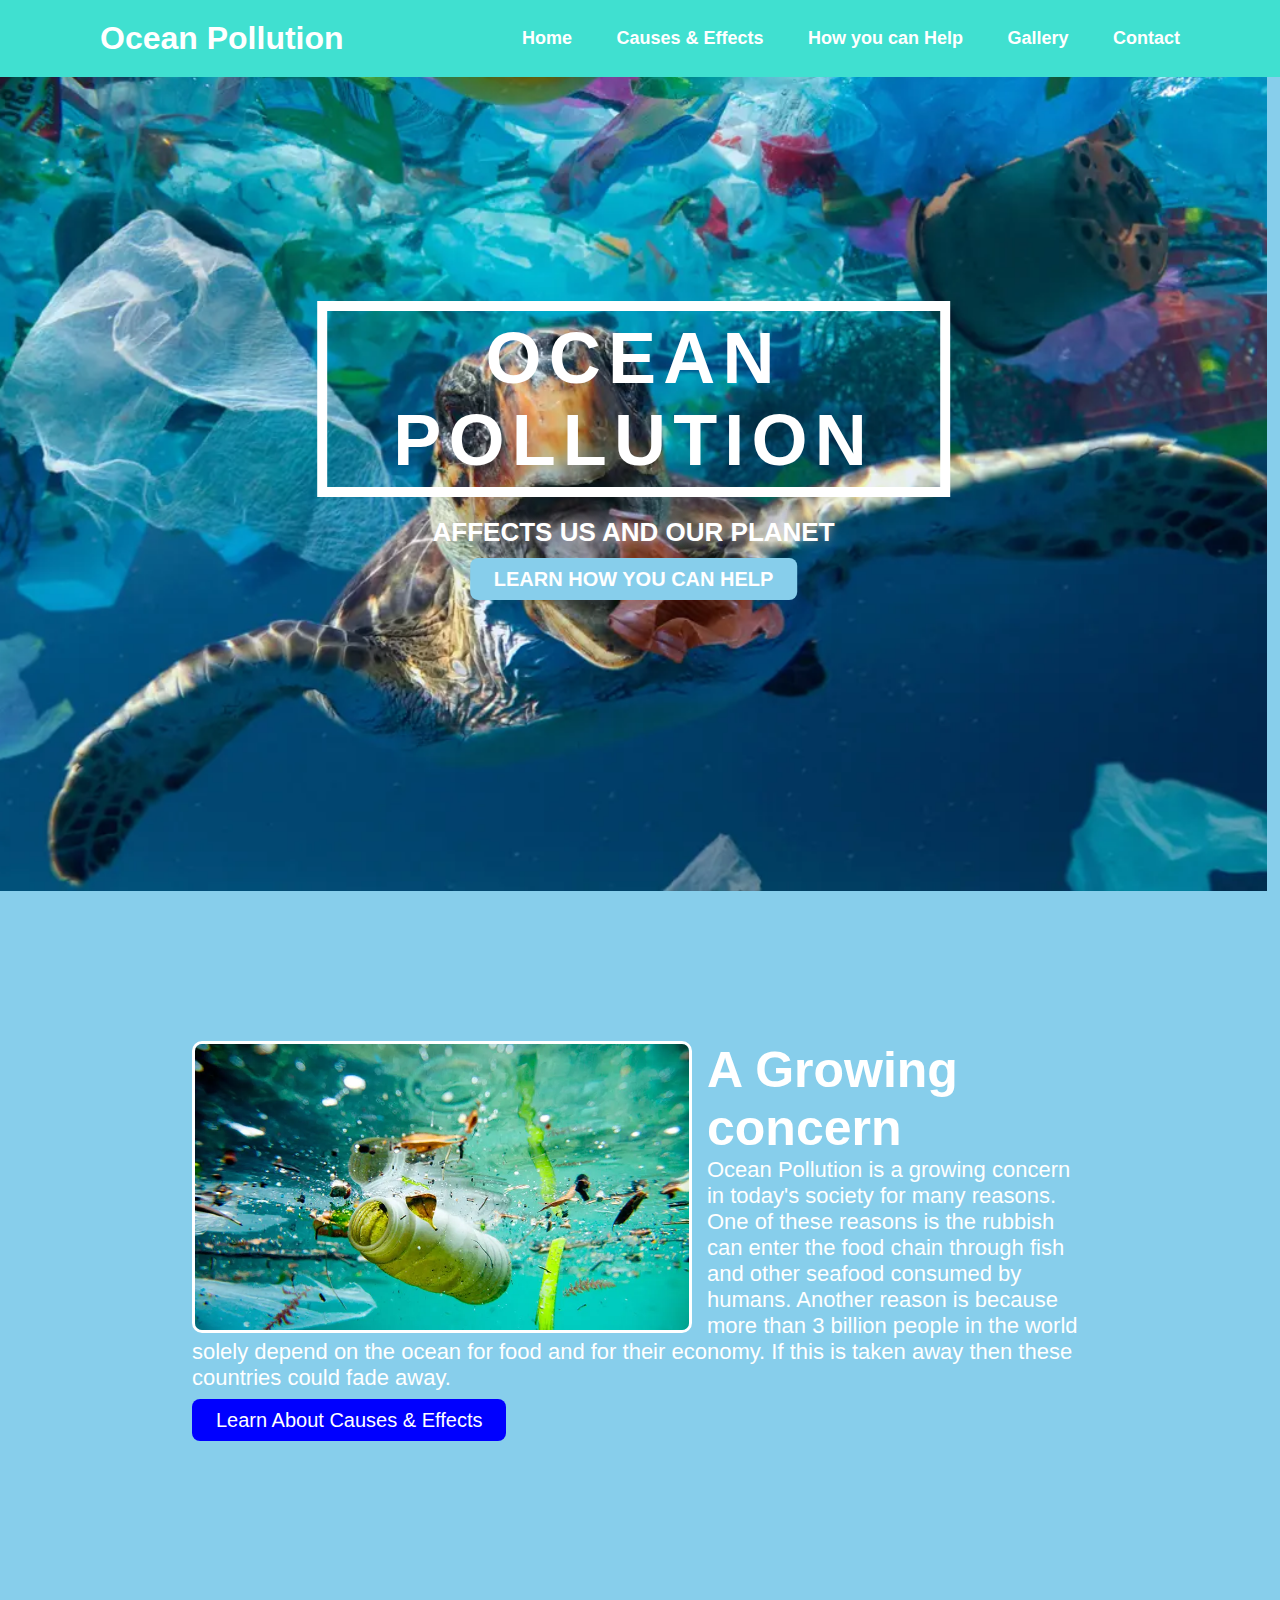
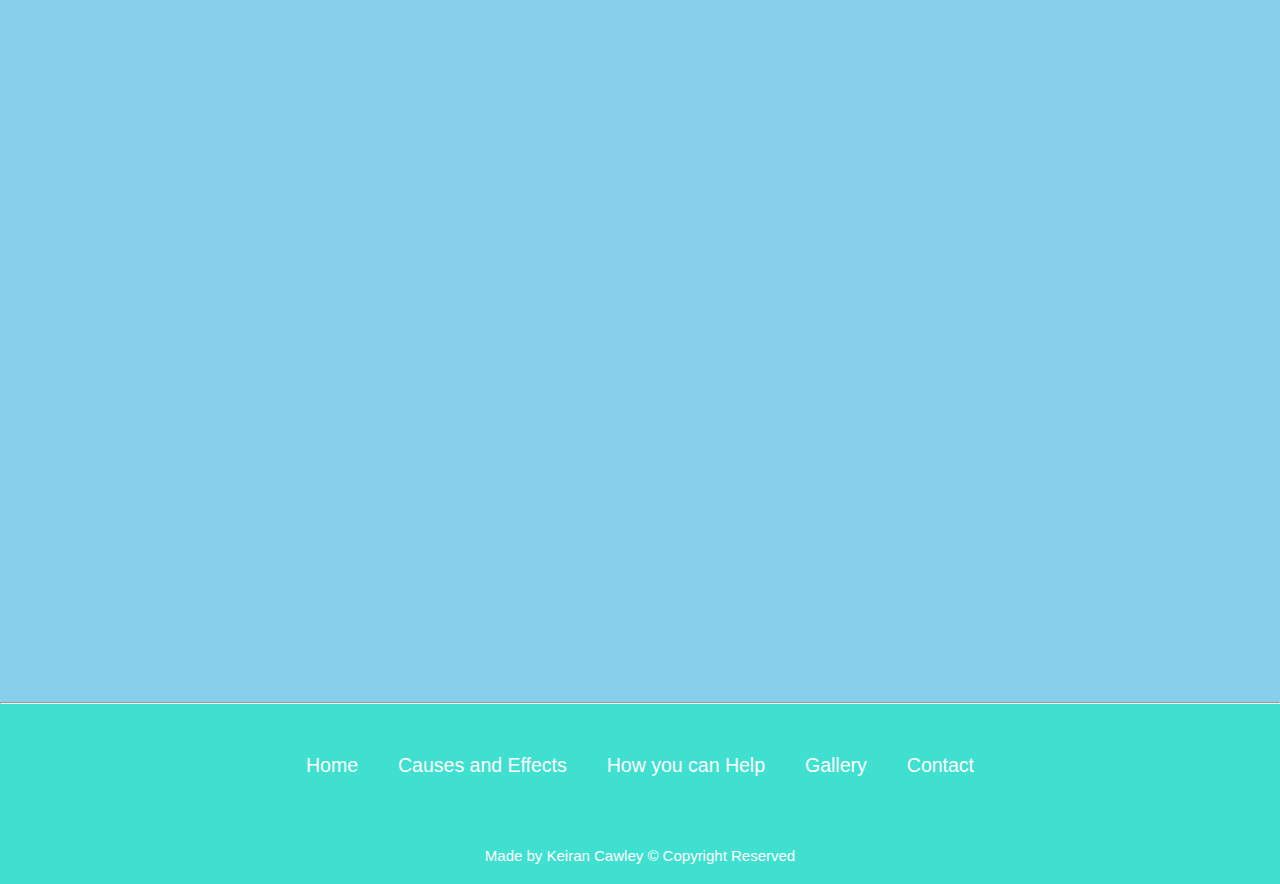
<file: index.html>
<!DOCTYPE html>
<html>

<head>
    <title>Ocean Debris</title>

        <meta charset="UTF-8">
        <meta name="author" content="showtime.kz">
        <meta name="viewport" content="width=device-width, initial-scale=1.0">

    <link rel="stylesheet" href="style.css">
    <link rel="icon" type="image/x-icon" href="img/favi.png">
</head>

<body>

    <header class="header">

        <a href="index.html" class="logo">Ocean Pollution</a>
        
        <nav class="navbar">
        <a href="index.html">Home</a>
        <a href="caf.html">Causes & Effects</a>
        <a href="huh.html">How you can Help</a>
        <a href="gallery.html">Gallery</a>
        <a href="contact.html">Contact</a>
        </nav>

    </header>

    <main>

    <div class="hero-image">
        <div class="container">
            <h1><span>Ocean Pollution</span></h1>
            <span class="des">Affects us and our Planet</span>
            <a class="btn" href="huh.html">Learn how you can Help</a>
        </div>
     </div>

     <div class="wrapper">
        <img class= "imgbox" src="img/ocean-pollution-plastics.jpeg" alt="ocean-pollution-plastics">
        <div class="text-box">
            <h2>A Growing concern</h2>
            <p> Ocean Pollution is a growing concern in today's society for many reasons. One of these reasons is 
                the rubbish can enter the food chain through fish and other seafood consumed by humans. 
                Another reason is because more than 3 billion people 
                in the world solely depend on the ocean for food and for their economy. If this is taken away then
                these countries could fade away.
            </p>
            <br>
            <a class="btn-caf" href="caf.html">Learn About Causes & Effects</a>
        </div>
     </div>
    
    <br>
    
    <div class="video">
        <iframe width="1152" height="648" src="https://www.youtube.com/embed/Yomf5pBN8dY?si=14sYvtLGT2P1QTkS" 
        title="YouTube video player" frameborder="0" 
        allow="accelerometer; autoplay; clipboard-write; encrypted-media; gyroscope; picture-in-picture; web-share" 
        referrerpolicy="strict-origin-when-cross-origin" allowfullscreen></iframe>
    </div>
            
    <br><br><br>

    </main>

    <footer class="footer">
        <hr>
        
        <div class="footernav">
            <ul>
                <a href="index.html">Home</a>
                <a href="caf.html">Causes and Effects</a>
                <a href="huh.html">How you can Help</a>
                <a href="gallery.html">Gallery</a>
                <a href="contact.html">Contact</a>
            </ul>
        </div>

        <div class="footerbottom">
            Made by Keiran Cawley &copy;   Copyright Reserved <br>
       </div>
       
    </footer>

</body>

</html>
</file>
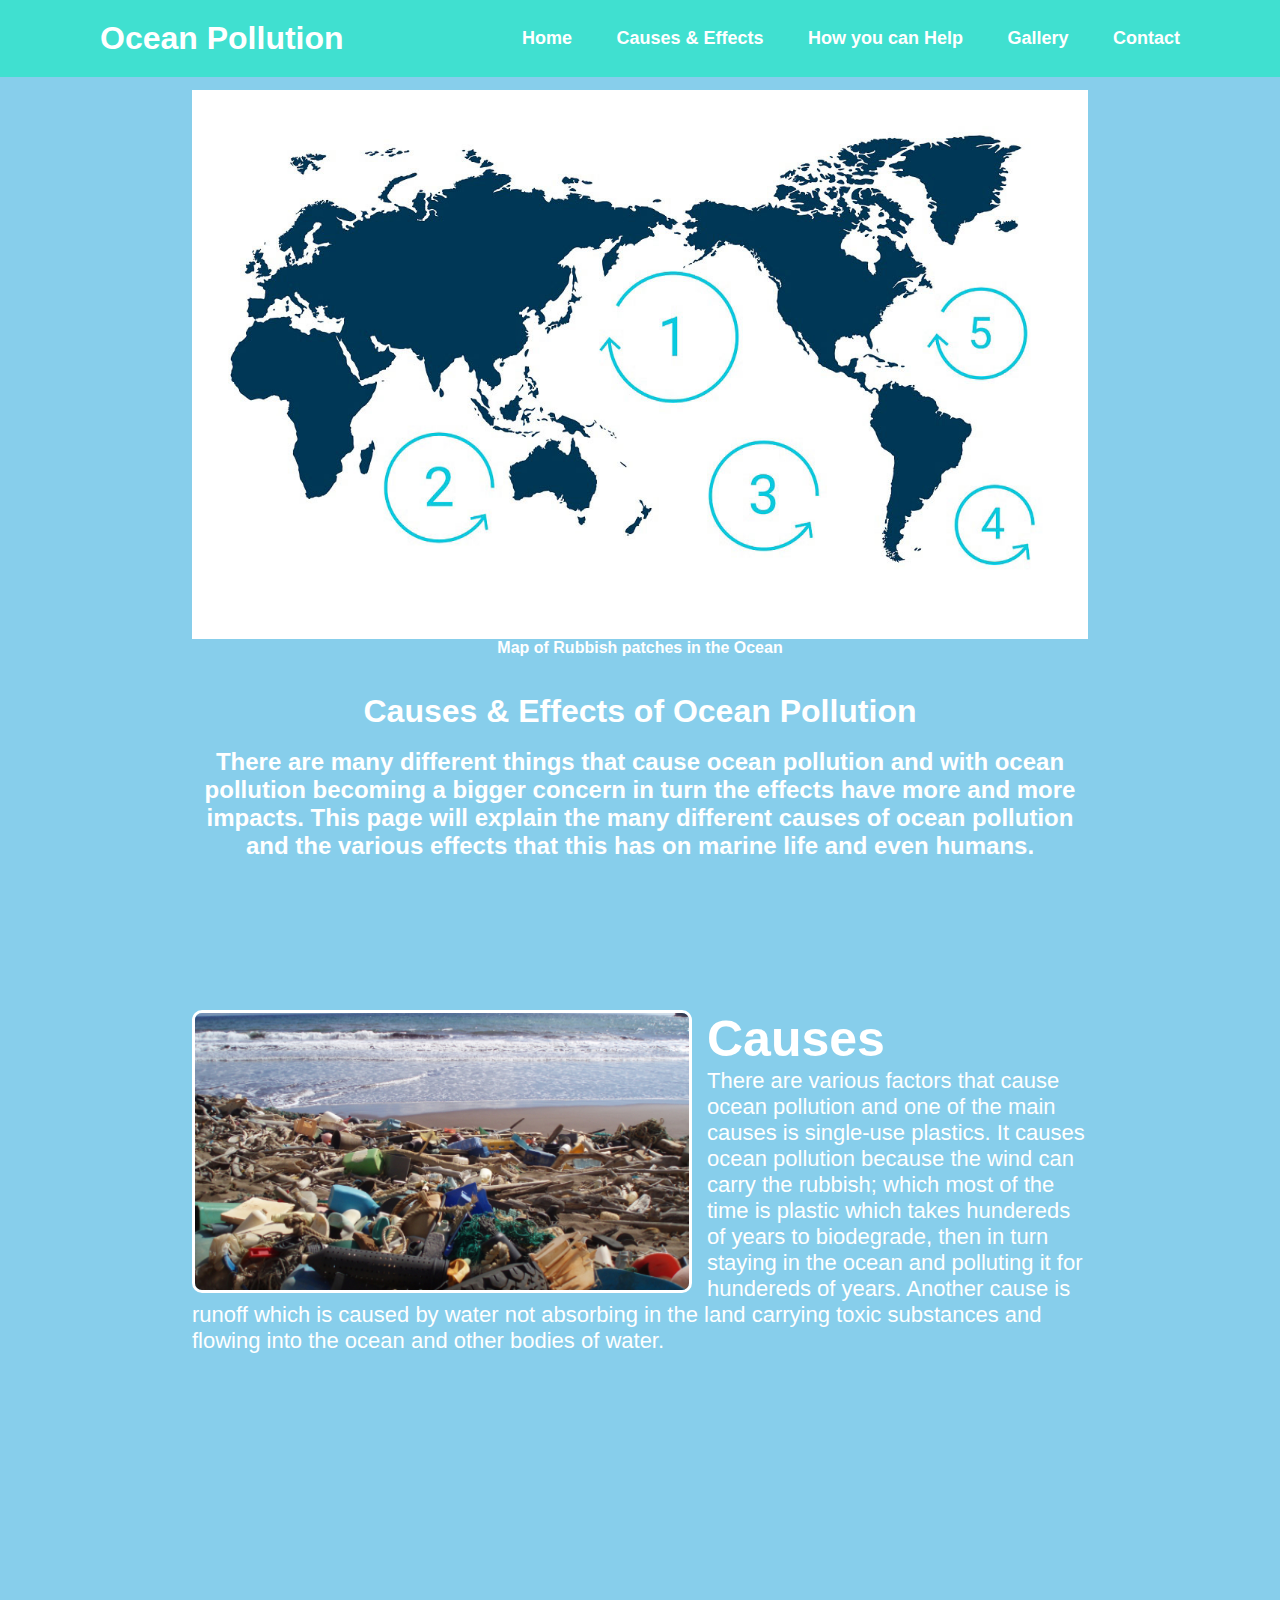
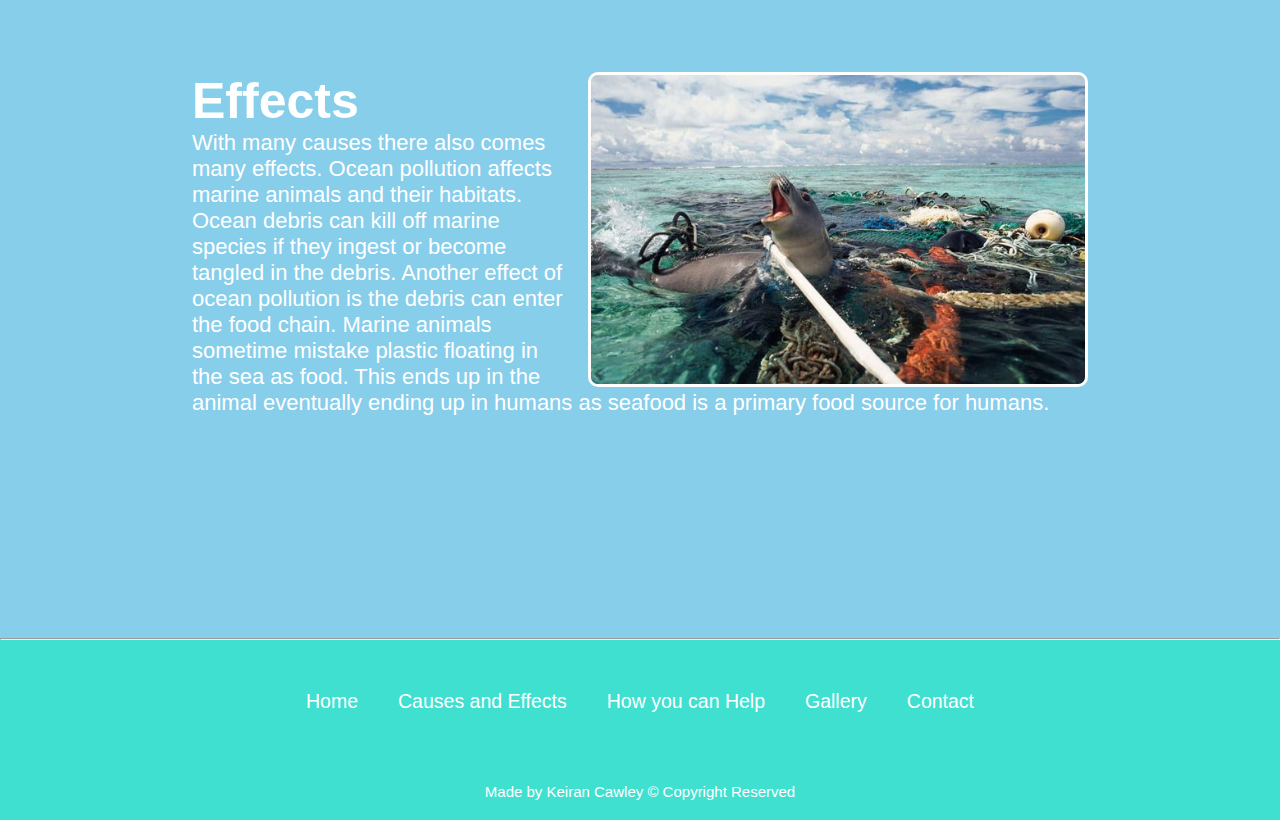
<file: caf.html>
<!DOCTYPE html>
<html>

<head>
    <title>Ocean Debris</title>

        <meta charset="UTF-8">
        <meta name="author" content="showtime.kz">
        <meta name="viewport" content="width=device-width, initial-scale=1.0">

    <link rel="stylesheet" href="style.css">
    <link rel="icon" type="image/x-icon" href="img/favi.png">

</head>

<body>
    <main>

        <header class="header">

            <a href="index.html" class="logo">Ocean Pollution</a>
        
            <nav class="navbar">
            <a href="index.html">Home</a>
            <a href="caf.html">Causes & Effects</a>
            <a href="huh.html">How you can Help</a>
            <a href="gallery.html">Gallery</a>
            <a href="contact.html">Contact</a>
            </nav>
        </header>

        <br><br><br><br><br> 
        
        <img src="img/TOC_map-gyres-02.jpg" alt="map" style="display: block; margin-right: auto; margin-left: auto; width: 70%;">
        <h4 style="text-align: center; color: white;">Map of Rubbish patches in the Ocean</h4>

    <br><br>

        <h1 style="text-align: center; color: white;">Causes & Effects of Ocean Pollution</h1>

    <br>

        <h2 style="color: white; text-align: center; margin-left: auto; margin-right: auto; width: 70%;"><b>There are
            many different things that cause ocean pollution and with ocean pollution becoming a bigger concern in turn the effects 
            have more and more impacts. This page will explain the many different causes of ocean pollution and the various effects that 
            this has on marine life and even humans.
        </b></h2>

    <div class="wrapper">
        <img class= "imgbox" src="img/causes-img.jpg" alt="ocean-pollution-plastics">
            <div class="text-box">
                <h2>Causes</h2>
                <p>There are various factors that cause ocean pollution and one of the main causes is single-use plastics.
                    It causes ocean pollution because the wind can carry the rubbish; which most of the time is plastic
                    which takes hundereds of years to biodegrade, then in turn staying in the ocean and polluting it for hundereds of years. Another
                    cause is runoff which is caused by water not absorbing in the land carrying toxic substances and flowing into the ocean and other 
                    bodies of water.
                </p>

            </div>
    </div>

    <br>

    <div class="wrapper">
        <img class="effect-img" src="img/main-qimg-8bfcc12df9cb1bb90fce5588575d6029-lq.jpg" alt="ocean-pollution-plastics">
            <div class="text-box">
                <h2>Effects</h2>
                <p>With many causes there also comes many effects. Ocean pollution affects marine animals and their habitats.
                    Ocean debris can kill off marine species if they ingest or become tangled in the debris. Another effect 
                    of ocean pollution is the debris can enter the food chain. Marine animals sometime mistake plastic floating in the 
                    sea as food. This ends up in the animal eventually ending up in humans as seafood is a primary food source for humans.
                </p>
                <br>
            </div>
    </div>

         <br><br><br>

    </main>

    <footer class="footer">
        <hr>
        
        <div class="footernav">
            <ul>
                <a href="index.html">Home</a>
                <a href="caf.html">Causes and Effects</a>
                <a href="huh.html">How you can Help</a>
                <a href="gallery.html">Gallery</a>
                <a href="contact.html">Contact</a>
            </ul>
        </div>

        <div class="footerbottom">
            Made by Keiran Cawley &copy;   Copyright Reserved <br>
       </div>
       
    </footer>

</body>

</html>
</file>
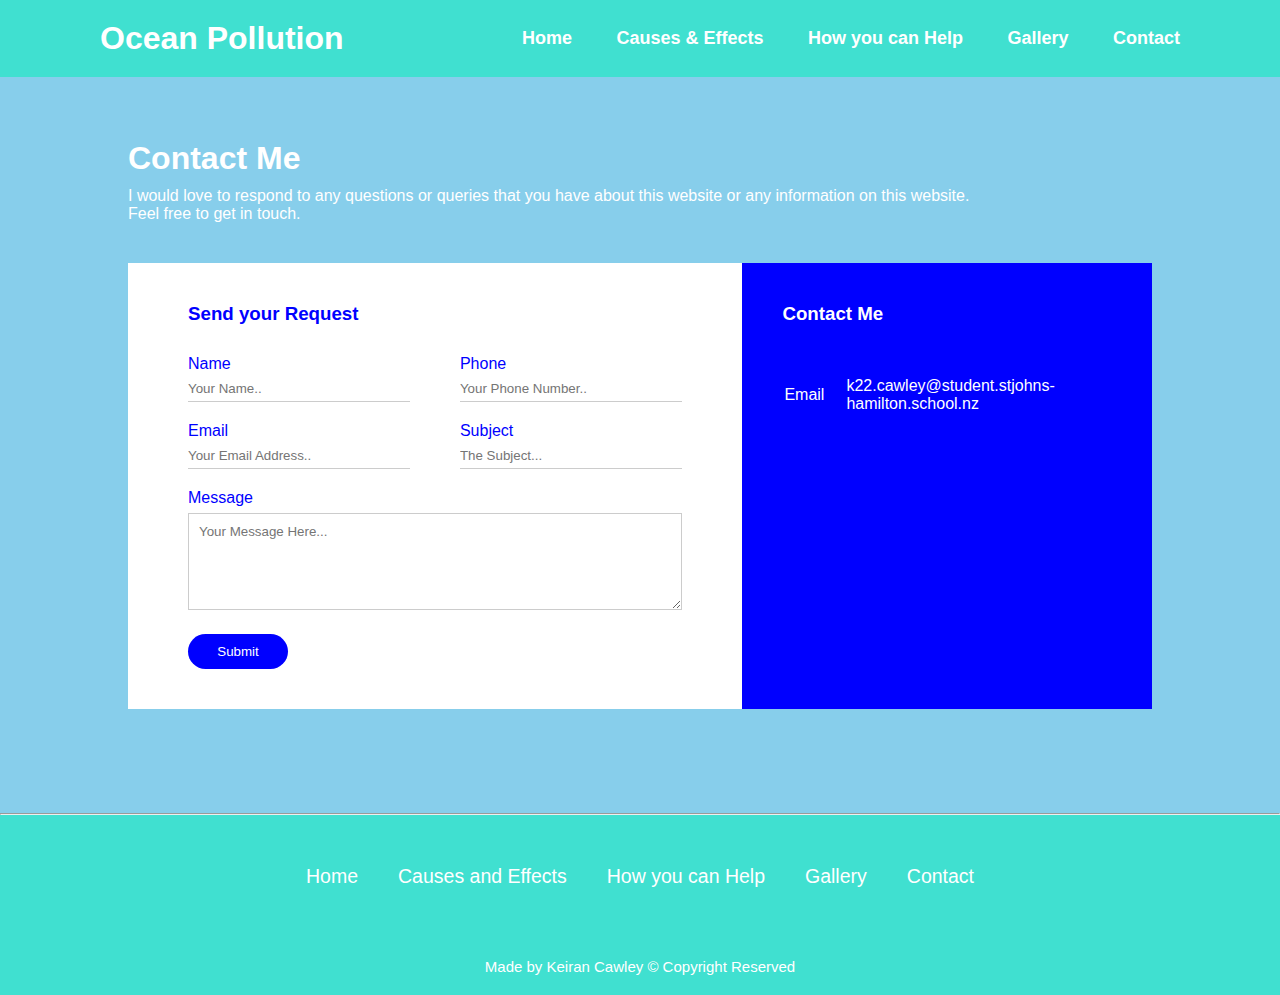
<file: contact.html>
<!DOCTYPE html>
<html>

<head>
    <title>Ocean Debris</title>

        <meta charset="UTF-8">
        <meta name="author" content="showtime.kz">
        <meta name="viewport" content="width=device-width, initial-scale=1.0">

    <link rel="stylesheet" href="style.css">
    <link rel="icon" type="image/x-icon" href="img/favi.png">

</head>

<body>
    <main>

        <header class="header">

            <a href="index.html" class="logo">Ocean Pollution</a>
        
            <nav class="navbar">
            <a href="index.html">Home</a>
            <a href="caf.html">Causes & Effects</a>
            <a href="huh.html">How you can Help</a>
            <a href="gallery.html">Gallery</a>
            <a href="contact.html">Contact</a>
            </nav>

        </header>

        <br><br><br><br><br>

            <div class="contact_form">

                <h1 class="title">Contact Me</h1>
                <p style="color: white;">I would love to respond to any questions or queries that you 
                have about this website or any information on this website.<br> Feel free to get
                in touch.</p> 

                <div class="contact-box">
                    <div class="contact-left">
                        <h3>Send your Request</h3>
                    <form>
                          
                            <div class="input-row">
                                <div class="input-group">
                                    <label>Name</label>
                                    <input type="text" placeholder="Your Name..">
                                </div>

                                    <div class="input-group">
                                        <label>Phone</label>
                                        <input type="text" placeholder="Your Phone Number..">
                                    </div>

                            </div>

                            <div class="input-row">
                                <div class="input-group">
                                    <label>Email</label>
                                    <input type="text" placeholder="Your Email Address..">
                                </div>

                                    <div class="input-group">
                                        <label>Subject</label>
                                        <input type="text" placeholder="The Subject...">
                                    </div>

                            </div>

                            <label>Message</label>
                            <textarea rows="5" placeholder="Your Message Here..."></textarea>

                            <button type="submit">Submit</button>
                        </form>

                    </div>
                    <div class="contact-right">
                        <h3>Contact Me</h3>

                        <table>

                            <tr>
                                <td>Email</td>
                                <td>k22.cawley@student.stjohns-hamilton.school.nz</td>
                            </tr>

                        </table>

                    </div>
                </div>
          </div>

    <br><br><br>

    </main>

    <footer class="footer">
        <hr>
        
        <div class="footernav">
            <ul>
                <a href="index.html">Home</a>
                <a href="caf.html">Causes and Effects</a>
                <a href="huh.html">How you can Help</a>
                <a href="gallery.html">Gallery</a>
                <a href="contact.html">Contact</a>
            </ul>
        </div>

        <div class="footerbottom">
            Made by Keiran Cawley &copy;   Copyright Reserved <br>
       </div>
       
    </footer>
    
</body>

</html>
</file>
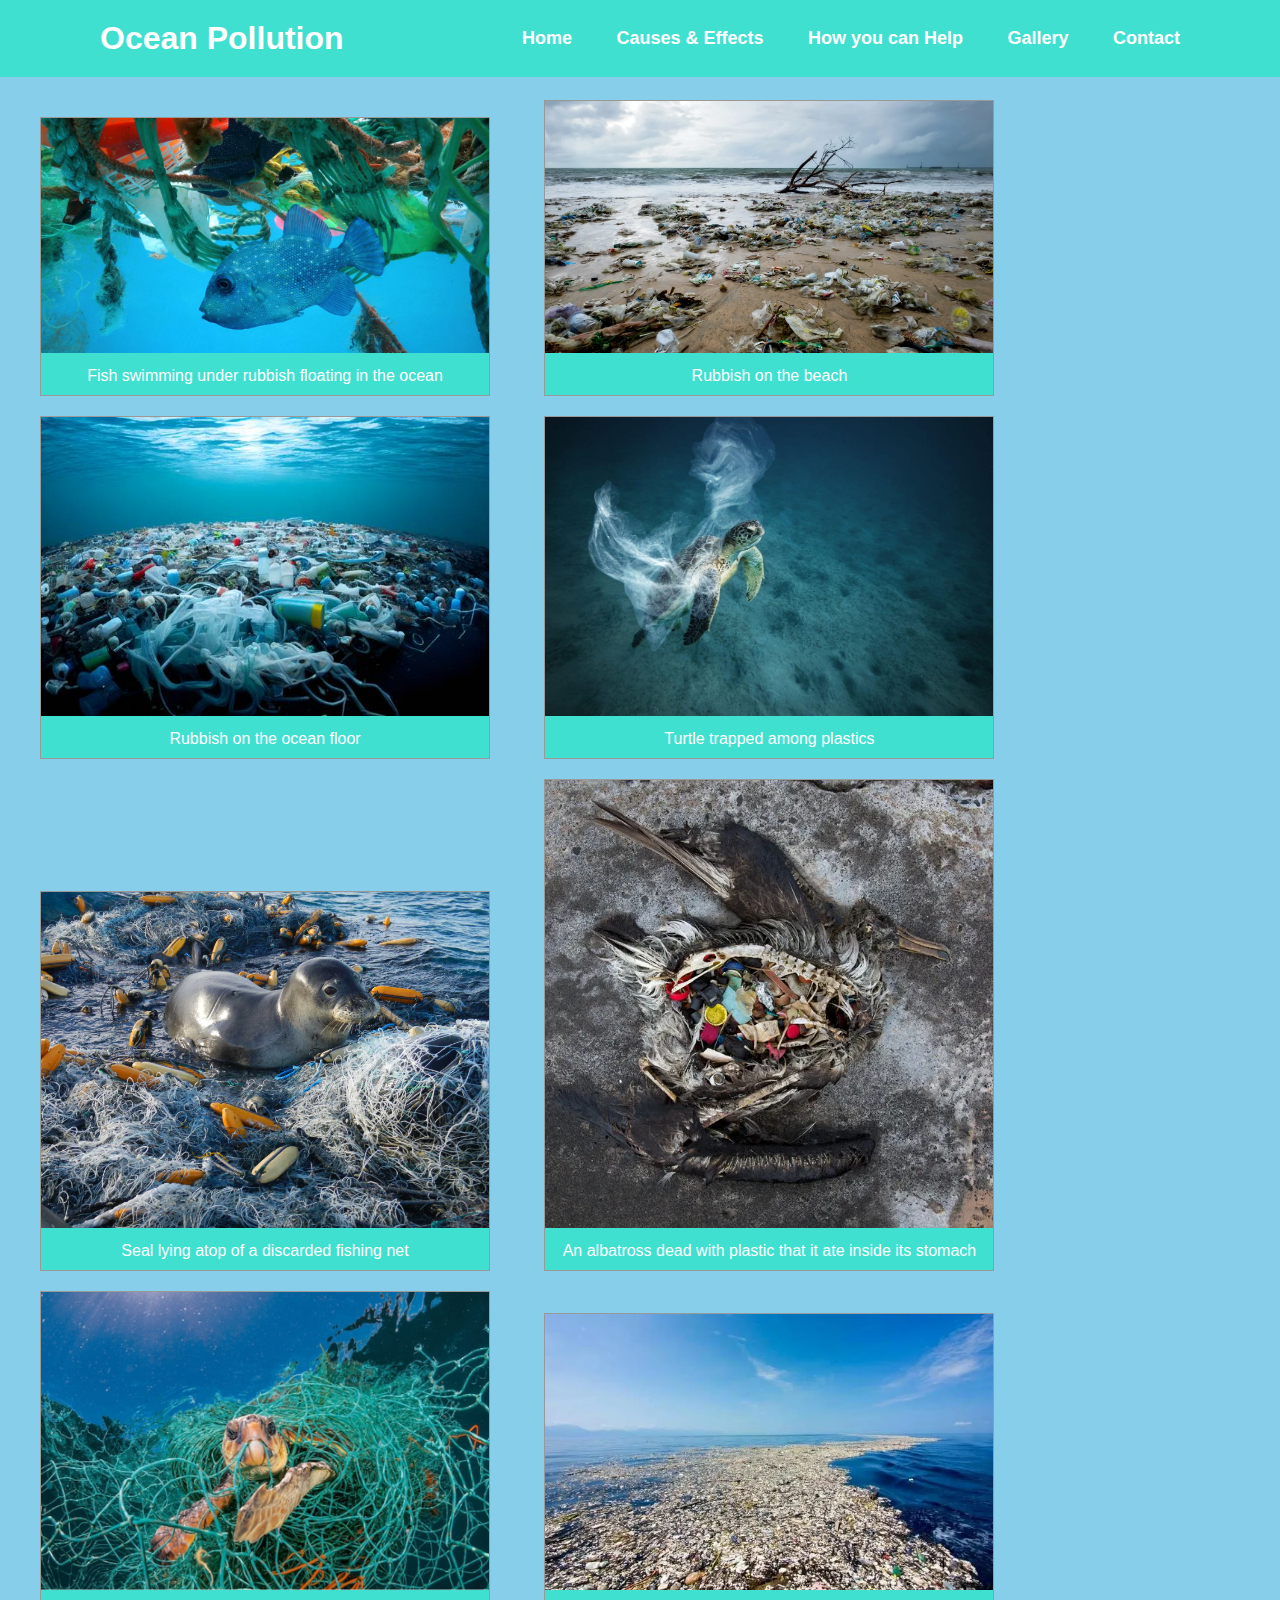
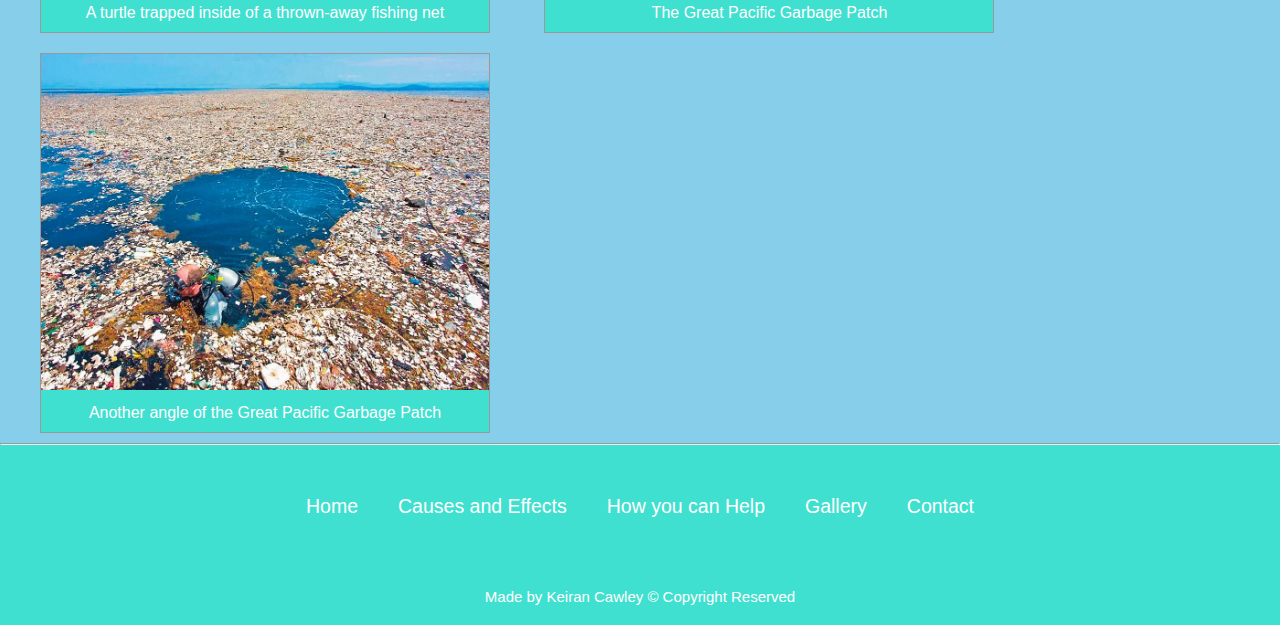
<file: gallery.html>
<!DOCTYPE html>
<html>

<head>
    <title>Ocean Debris</title>

        <meta charset="UTF-8">
        <meta name="author" content="showtime.kz">
        <meta name="viewport" content="width=device-width, initial-scale=1.0">

    <link rel="stylesheet" href="style.css">
    <link rel="icon" type="image/x-icon" href="img/favi.png">

</head>

<body>
   <main> 
    
        <header class="header">

            <a href="index.html" class="logo">Ocean Pollution</a>
        
            <nav class="navbar">
            <a href="index.html">Home</a>
            <a href="caf.html">Causes & Effects</a>
            <a href="huh.html">How you can Help</a>
            <a href="gallery.html">Gallery</a>
            <a href="contact.html">Contact</a>
            </nav>
        </header>

        <br><br><br><br><br>
        
        <div class="gallery">
            <a target="_blank" href="gimg/fish.jpg">
                <img src="gimg/fish.jpg" alt="fish-rubbish">
            </a>
            <div class="description">Fish swimming under rubbish floating in the ocean</div>
        </div>

        <div class="gallery">
            <a target="_blank" href="gimg/beach.jpg">
                <img src="gimg/beach.jpg" alt="beach-rubbish">
            </a>
            <div class="description">Rubbish on the beach</div>
        </div>

        <div class="gallery">
            <a target="_blank" href="gimg/oceanfloor.jpg">
                <img src="gimg/oceanfloor.jpg" alt="oceanfloor-rubbish">
            </a>
            <div class="description">Rubbish on the ocean floor</div>
        </div>

        <div class="gallery">
            <a target="_blank" href="gimg/turtle.jpg">
                <img src="gimg/turtle.jpg" alt="turtle">
            </a>
            <div class="description">Turtle trapped among plastics</div>
        </div>

        <div class="gallery">
            <a target="_blank" href="gimg/seal.jpg">
                <img src="gimg/seal.jpg" alt="seal">
            </a>
            <div class="description">Seal lying atop of a discarded fishing net</div>
        </div>

        <div class="gallery">
            <a target="_blank" href="gimg/bird.jpg">
                <img src="gimg/bird.jpg" alt="bird">
            </a>
            <div class="description">An albatross dead with plastic that it ate inside its stomach</div>
        </div>

        <div class="gallery">
            <a target="_blank" href="gimg/turtlemk2.jpg">
                <img src="gimg/turtlemk2.jpg" alt="turtlemk2">
            </a>
            <div class="description">A turtle trapped inside of a thrown-away fishing net</div>
        </div>

        <div class="gallery">
            <a target="_blank" href="gimg/rubbish-patch.jpg">
                <img src="gimg/rubbish-patch.jpg" alt="Great Pacific Garbage Patch">
            </a>
            <div class="description">The Great Pacific Garbage Patch</div>
        </div>

        <div class="gallery">
            <a target="_blank" href="gimg/gpgp.jpg">
                <img src="gimg/gpgp.jpg" alt="Great Pacific Garbage Patch">
            </a>
            <div class="description">Another angle of the Great Pacific Garbage Patch</div>
        </div>

    </main>
  
    <footer class="footer">
        <hr>
        
        <div class="footernav">
            <ul>
                <a href="index.html">Home</a>
                <a href="caf.html">Causes and Effects</a>
                <a href="huh.html">How you can Help</a>
                <a href="gallery.html">Gallery</a>
                <a href="contact.html">Contact</a>
            </ul>
        </div>

        <div class="footerbottom">
            Made by Keiran Cawley &copy;   Copyright Reserved <br>
       </div>
       
    </footer>

</body> 

</html>
</file>
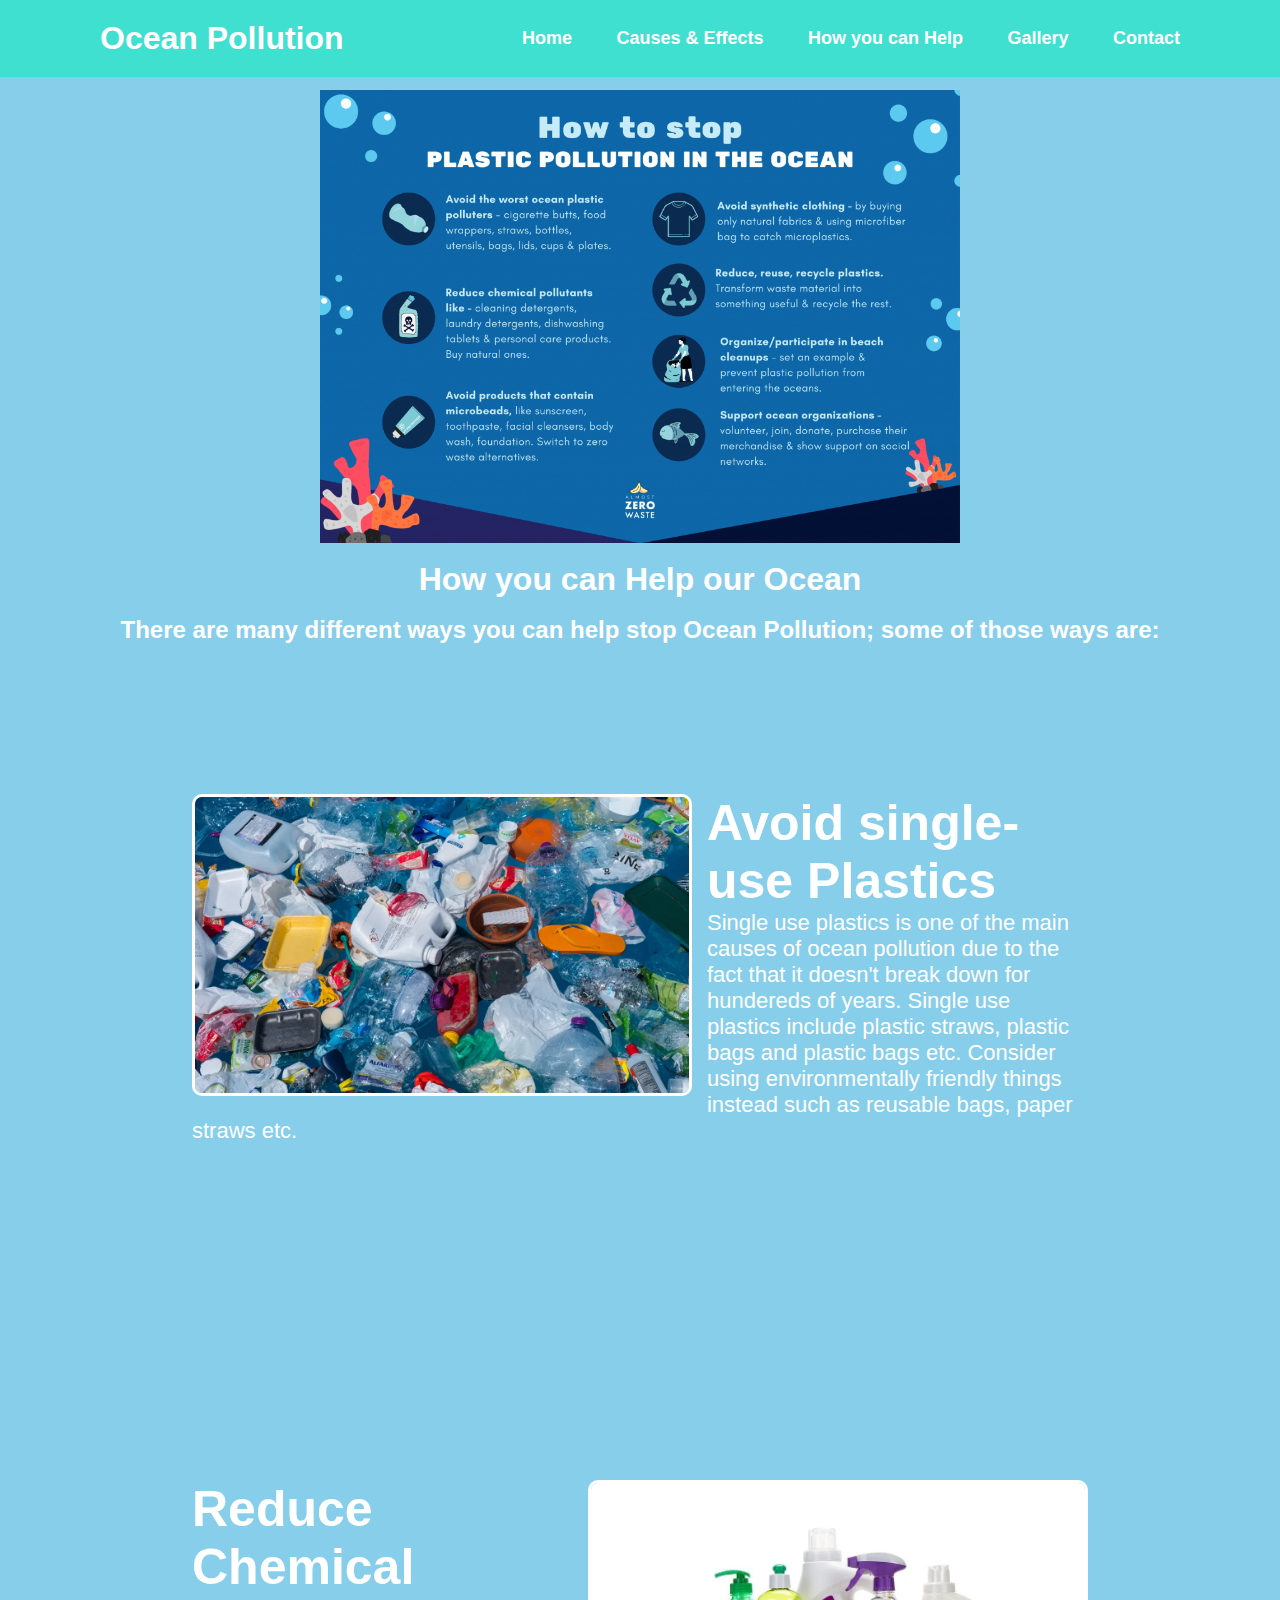
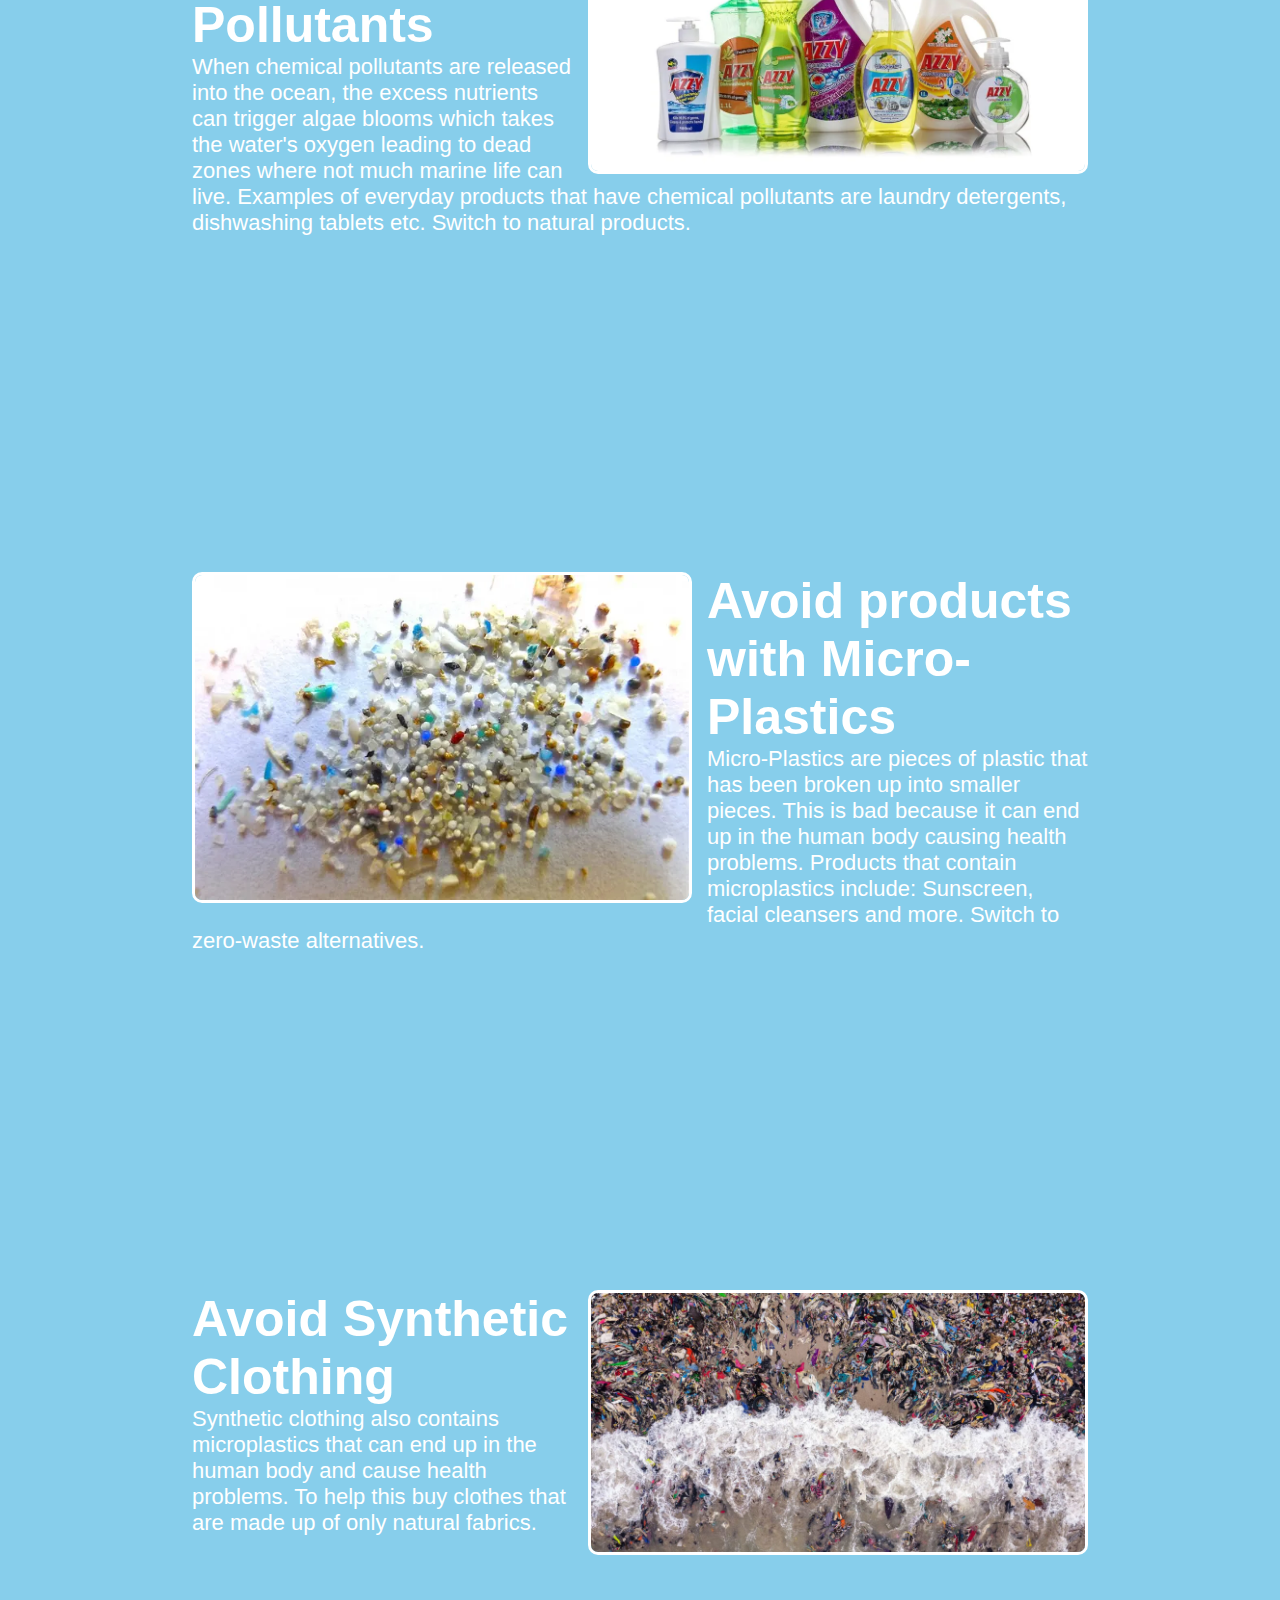
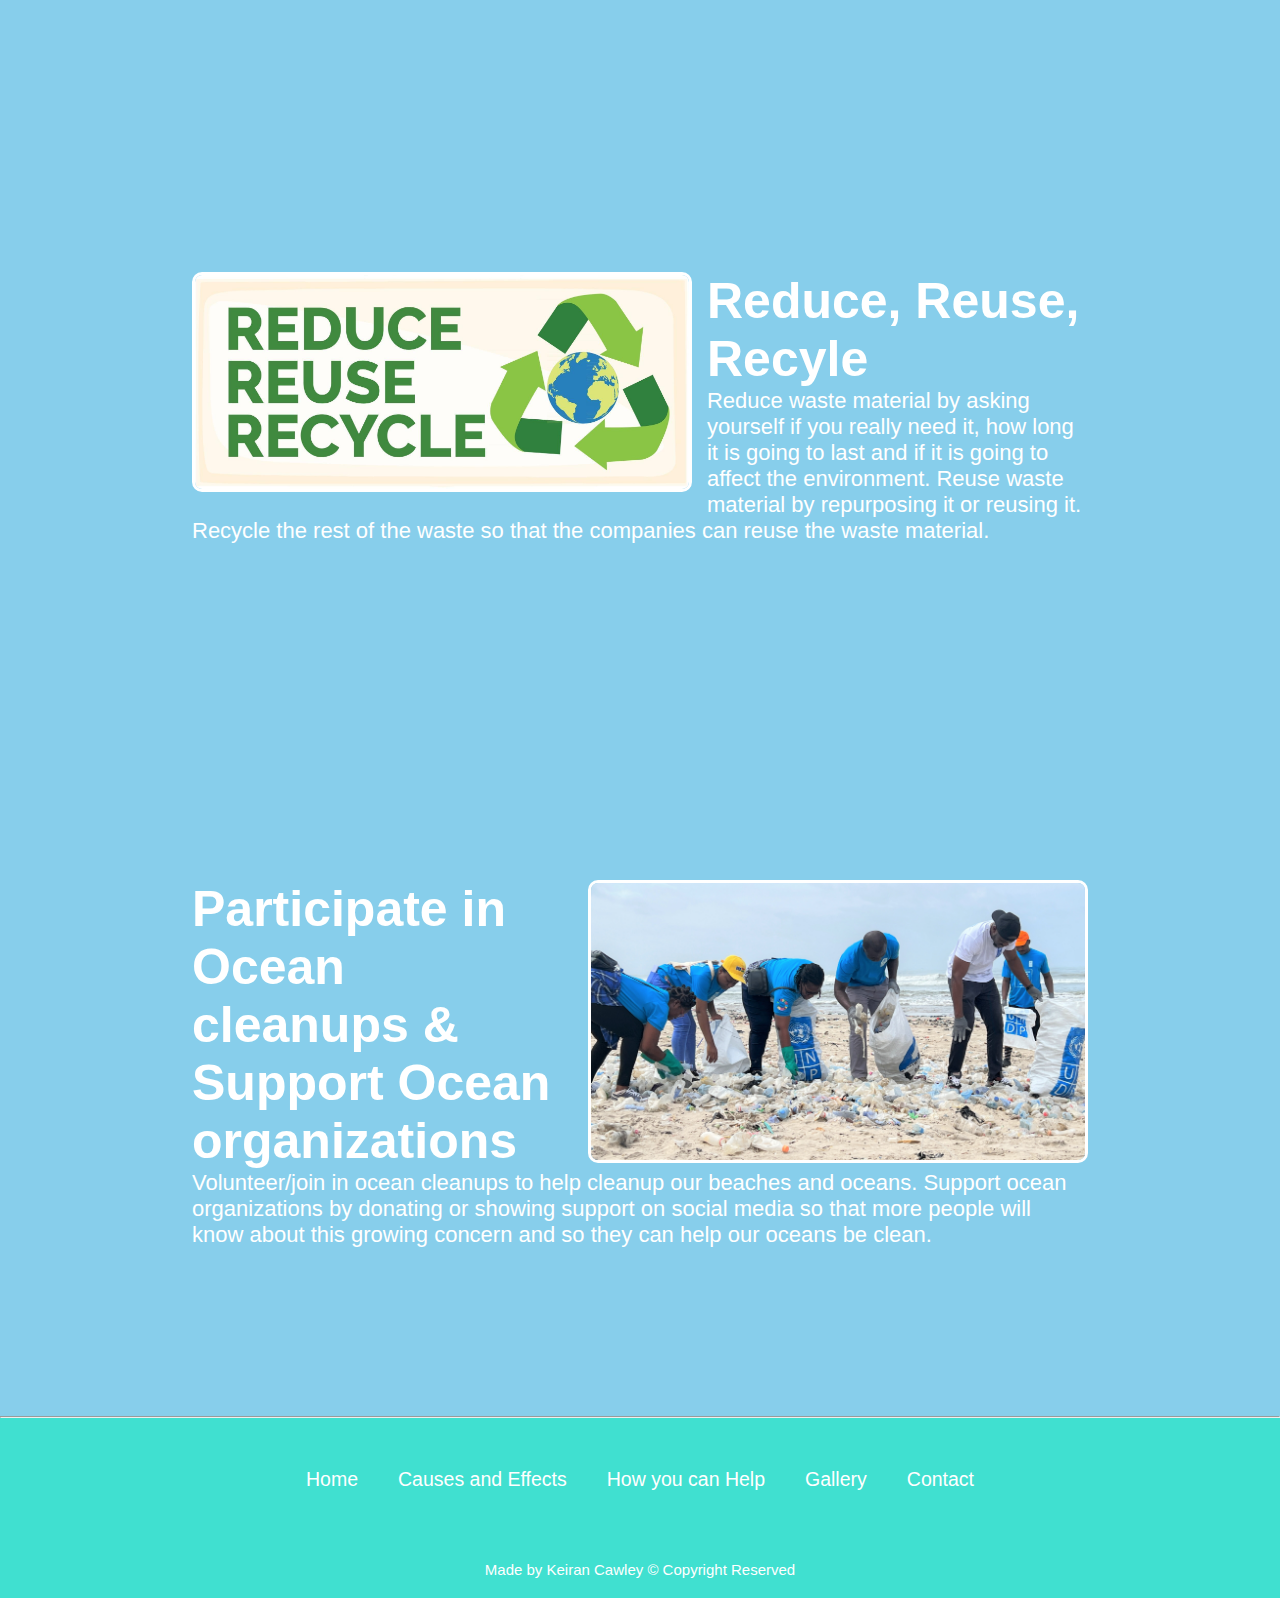
<file: huh.html>
<!DOCTYPE html>
<html>

<head>
    <title>Ocean Debris</title>

        <meta charset="UTF-8">
        <meta name="author" content="showtime.kz">
        <meta name="viewport" content="width=device-width, initial-scale=1.0">

    <link rel="stylesheet" href="style.css">
    <link rel="icon" type="image/x-icon" href="img/favi.png">

</head>

<body>
    <main>

        <header class="header">

            <a href="index.html" class="logo">Ocean Pollution</a>
        
            <nav class="navbar">
            <a href="index.html">Home</a>
            <a href="caf.html">Causes & Effects</a>
            <a href="huh.html">How you can Help</a>
            <a href="gallery.html">Gallery</a>
            <a href="contact.html">Contact</a>
            </nav>
        </header>

        <br><br><br><br><br>

        <img src="img/Importance-of-Ocean-World-Ocean-Day-Landscape-Poster-1-1024x724.png" alt="how_you_can_help" style="display: block; margin-right: auto; margin-left: auto; width: 50%;">

        <br>

        <h1 style="text-align: center; color: white;">How you can Help our Ocean</h1>
        <br>
        <h2 style="text-align: center; color: white;">There are many different ways you can help stop Ocean Pollution; some of those
        ways are:</h2>

        <div class="wrapper">
            <img class= "imgbox" src="img/single-use.jpg" alt="single-use">
            <div class="text-box">
                <h2>Avoid single-use Plastics</h2>
                <p>Single use plastics is one of the main causes of ocean pollution due to the fact that it doesn't break down for hundereds of years. Single
                    use plastics include plastic straws, plastic bags and plastic bags etc. Consider using environmentally friendly things instead such as reusable
                    bags, paper straws etc.
                </p>
                <br>
            </div>
          </div>

        <br>

         <div class="wrapper">
            <img class="effect-img" src="img/chemical-pollutants.jpg" alt="chemical-pollutants">
            <div class="text-box">
                <h2>Reduce Chemical Pollutants</h2>
                <p>When chemical pollutants are released into the ocean, the excess nutrients can trigger algae
                    blooms which takes the water's oxygen leading to dead zones where not much marine life
                    can live. Examples of everyday products that have chemical pollutants are laundry detergents, 
                    dishwashing tablets etc. Switch to natural products.
                </p>
                <br>
            </div>
         </div>

        <br>

         <div class="wrapper">
            <img class= "imgbox" src="img/microbeads.jpg" alt="microbeads">
            <div class="text-box">
                <h2>Avoid products with Micro-Plastics</h2>
                <p>Micro-Plastics are pieces of plastic that has been broken up into smaller pieces. This is bad because
                    it can end up in the human body causing health problems. Products that contain microplastics include:
                    Sunscreen, facial cleansers and more. Switch to zero-waste alternatives.
                </p>
                <br>
            </div>
         </div>

        <br>

         <div class="wrapper">
            <img class="effect-img" src="img/clothing.jpg" alt="clothing">
            <div class="text-box">
                <h2>Avoid Synthetic Clothing</h2>
                <p>Synthetic clothing also contains microplastics that can end up in the human body and cause health problems. 
                    To help this buy clothes that are made up of only natural fabrics.
                </p>
                <br>
            </div>
         </div>

        <br>

         <div class="wrapper">
            <img class= "imgbox" src="img/rrr.jpg" alt="reduce-reuse-recycle">
            <div class="text-box">
                <h2>Reduce, Reuse, Recyle</h2>
                <p>Reduce waste material by asking yourself if you really need it, how long it is going to last and if it is going 
                    to affect the environment. Reuse waste material by repurposing it or reusing it. Recycle the rest of the waste
                    so that the companies can reuse the waste material. 
                </p>
                <br>
            </div>
         </div>

        <br>

         <div class="wrapper">
            <img class="effect-img" src="img/ocean-cleanup.jpg" alt="ocean-cleanup">
            <div class="text-box">
                <h2>Participate in Ocean cleanups & Support Ocean organizations</h2>
                <p>Volunteer/join in ocean cleanups to help cleanup our beaches and oceans. Support ocean organizations by donating or  
                    showing support on social media so that more people will know about this growing 
                    concern and so they can help our oceans be clean.
                </p>
                <br>
            </div>
         </div>

    </main>

    <footer class="footer">
        <hr>
        
        <div class="footernav">
            <ul>
                <a href="index.html">Home</a>
                <a href="caf.html">Causes and Effects</a>
                <a href="huh.html">How you can Help</a>
                <a href="gallery.html">Gallery</a>
                <a href="contact.html">Contact</a>
            </ul>
        </div>

        <div class="footerbottom">
            Made by Keiran Cawley &copy;   Copyright Reserved <br>
       </div>
       
    </footer>

</body>

</html>
</file>
<file: style.css>
* {
    font-family: sans-serif;
    margin: 0;
    padding: 0;
    box-sizing: border-box;
}

body{
    min-height: 100vh;
    background-color: skyblue;
    opacity: 1; 
    margin: 0;
    padding: 0;
    height: 100vh;
    font-family: Arial, Helvetica, sans-serif;
}

.header {
    position: fixed;
    top: 0;
    left: 0;
    width: 100%;
    padding: 20px 100px;
    background-color: turquoise;
    display: flex;
    justify-content: space-between;
    align-items: center;
    z-index: 100;
}

.footer{
    background-color: turquoise;
    font-size: 15px;
    position: fixed bottom;
}

.footernav{
    margin: 30px 0;
}

.footernav ul{
    display: flex;
    justify-content: center;
}

.footernav ul a{
    color: white;
    margin: 20px;
    text-decoration: none;
    font-size: 1.3em;
    opacity: 1;
    transition: 0.5s;
}

.footernav ul a:hover{
    opacity: 0.5;
}

.footerbottom{
    background-color: turquoise;
    padding: 20px;
    text-align: center;
    color: white;
}

.logo {
    font-size: 32px;
    color: white;
    text-decoration: none;
    font-weight: 700;
}

.navbar a {
    position: relative;
    font-size: 18px;
    color: white;
    font-weight: 500;
    text-decoration: none;
    margin-left: 40px;
    font-weight: 600;
}

.navbar a::before {
    content: '';
    position: absolute;
    top: 100%;
    left: 0;
    width: 0%;
    height: 2px;
    background: white;
    transition: .3s;
}

.navbar a:hover::before {
    width: 100%;
}

.hero-image{
    position: relative;
    height: 500px;
    overflow: hidden;
    background: url(img/3898.jpg) no-repeat center;
    background-size: cover;
    width: 99vw;
    height: 99vh;
    display: flex;
    justify-content: center;
    align-items: center;
}

.container{
    position: absolute;
    top: 50%;
    left: 50%;
    transform: translate(-50%,-50%);
    text-align: center;
    color: white;
    font-weight: 700;
    text-transform: uppercase;
}

.container h1{
    font-size: 72px;
    letter-spacing: 0.1em;
    margin: 0;
}

.container h1 span{
    border: 10px solid white;
    padding: 6px 14px;
    display: inline-block;
}

.des{
    margin: 20px;
    display: block;
    font-size: 26px;
    text-shadow: 0 0 10px rgb(182, 175, 175);
}

.btn{
    color: white;
    padding: 10px 24px;
    font-size: 20px;
    text-decoration: none;
    background: skyblue;
    border-radius: 8px;
    transition: 0.3s all;
}

.btn:hover{
    opacity: 0.8;
}

.btn-caf{
    color: white;
    font-size: 20px;
    text-decoration: none;
    background: blue;
    border-radius: 8px;
    transition: 0.3s all;
    padding: 10px 24px;
}

.btn-caf:hover{
    background-color: rgb(87, 87, 255);
}

.imgbox{
    max-width: 500px;
    float: left;
    border: 3px solid #fff;
    border-radius: 10px;
    margin-right: 15px;
    display: flex;
}

.effect-img{
    float: right;
    max-width: 500px;
    border: 3px solid #fff;
    border-radius: 10px;
    margin-left: 15px;
    display: flex;
}

.wrapper{
    margin: 150px auto;
    width: 70%;
}

.text-box{
    color: #fff;
}

.text-box h2 {
    font-size: 50px;
}

.text-box p {
    font-size: 22px;
}

.video{
    width: 75%;
    margin: 0 auto;
    display: flex;
}

.contact_form{
    width: 80%;
    margin: 50px auto;
}

.contact-box{
    background: white;
    display: flex;
}

.contact-left{
    flex-basis: 60%;
    padding: 40px 60px;
}

.contact-right{
    flex-basis: 40%;
    padding: 40px;
    background: blue;
    color: #fff;
}

.title{
    margin-bottom: 10px;
    color: white;
}

.contact_form p{
   margin-bottom: 40px; 
}

.input-row{
    display: flex;
    justify-content: space-between;
    margin-bottom: 20px;
}

.input-row .input-group{
    flex-basis: 45%;
}

input{
    width: 100%;
    border: none;
    border-bottom: 1px solid #ccc;
    outline: none;
    padding-bottom: 5px;
}

textarea{
    width: 100%;
    border: 1px solid #ccc;
    outline: none;
    padding: 10px;
    box-sizing: border-box;
}

label{
    margin-bottom: 6px;
    display: block;
    color: blue;
}

button{
    background: blue;
    width: 100px;
    border: none;
    outline: none;
    color: white;
    height: 35px;
    border-radius: 30px;
    margin-top: 20px;
    box-shadow: 0px 5px 15px 0px rgb (28, 0, 181, 0.3);
    transition: 0.3s all;
}

button:hover{
    background: rgb(84, 84, 255);
    cursor: pointer;
}

.contact-left h3{
    color: blue;
    font-weight: 600;
    margin-bottom: 30px;
}

.contact-right h3{
    font-weight: 600;
    margin-bottom: 30px;
}

tr td:first-child{
    padding-right: 20px;
}

tr td{
    padding-top: 20px;
}

.gallery{
    display: inline-block;
    border: 1px solid hsl(0, 0%, 60%);
    margin: 10px;
    margin-left: 40px; 
    width: 450px;
    background: turquoise;
}

.gallery .description{
    padding: 10px;
    text-align: center;
    background-color: turquoise;
    color: white;
}

.gallery:hover{
    border: 1px solid black;
}

.gallery img{
    width: 100%;
    height: auto;
}
</file>
